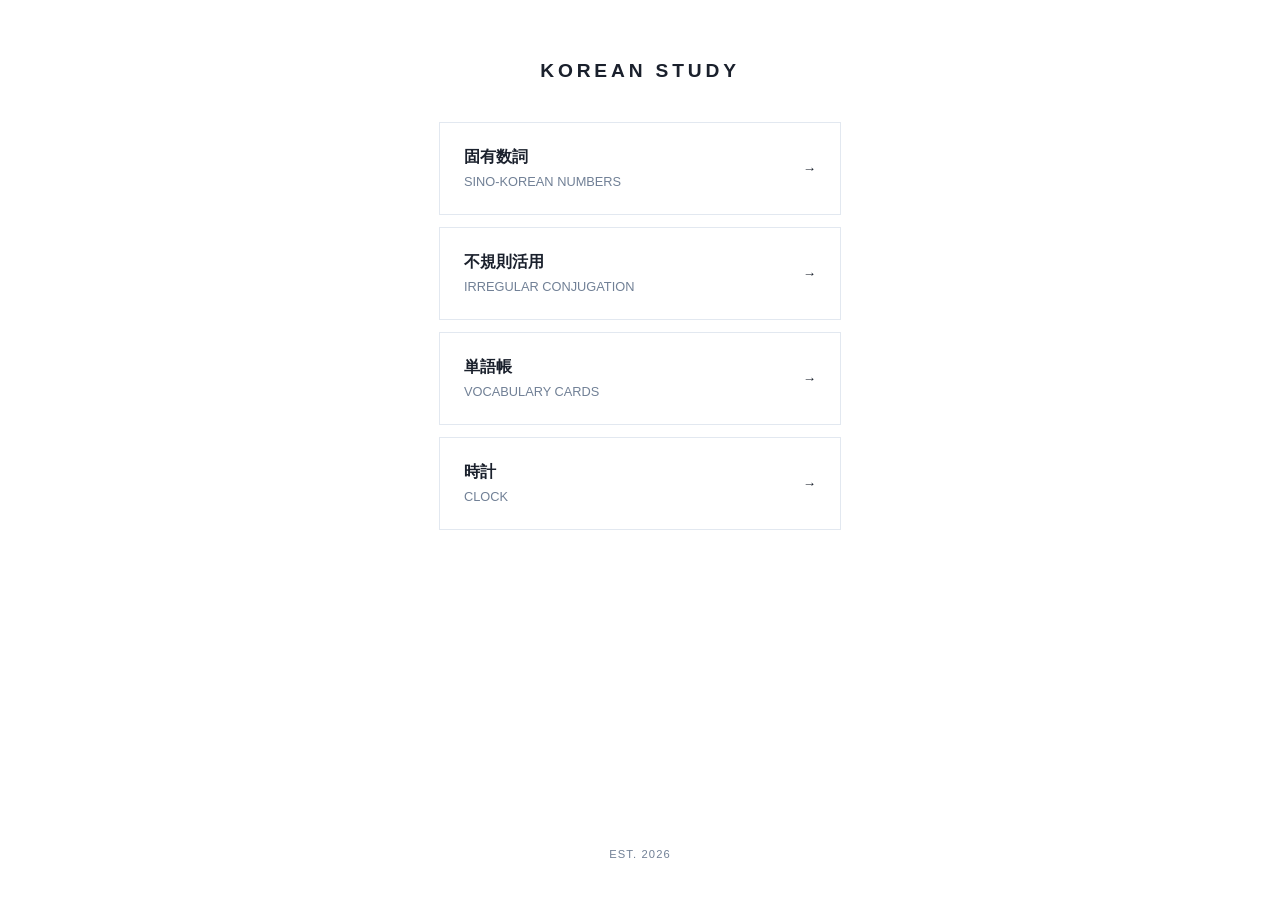
<file: index.html>
<!DOCTYPE html>
<html lang="ja">
<head>
    <meta charset="UTF-8">
    <meta name="viewport" content="width=device-width, initial-scale=1.0">
    <title>KOREAN STUDY</title>
    <link rel="stylesheet" href="style.css">
</head>
<body>
    <header>
        <h1>Korean Study</h1>
    </header>
    <div class="container">
        <a href="固有数詞.html" class="nav-card">
            <div>
                <b>固有数詞</b>
                <span>SINO-KOREAN NUMBERS</span>
            </div>
            <small>→</small>
        </a>
        <a href="不規則活用.html" class="nav-card">
            <div>
                <b>不規則活用</b>
                <span>IRREGULAR CONJUGATION</span>
            </div>
            <small>→</small>
        </a>
        <a href="単語帳.html" class="nav-card">
            <div>
                <b>単語帳</b>
                <span>VOCABULARY CARDS</span>
            </div>
            <small>→</small>
        </a>
        <a href="時計.html" class="nav-card">
            <div>
                <b>時計</b>
                <span>CLOCK</span>
            </div>
            <small>→</small>
        </a>
    </div>
    <footer>EST. 2026</footer>
</body>
</html>
</file>
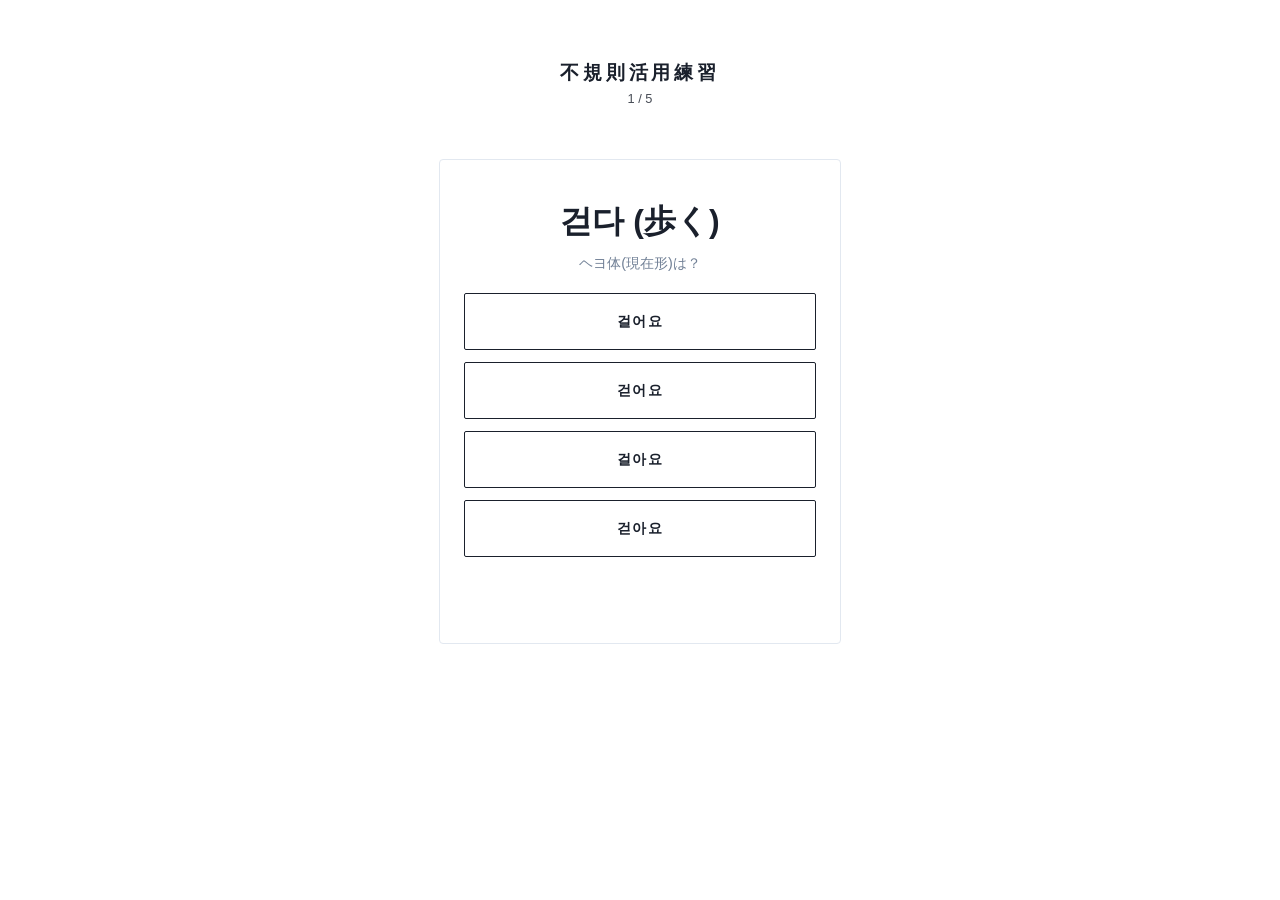
<file: 不規則活用.html>
<!DOCTYPE html>
<html lang="ja">
<head>
    <meta charset="UTF-8">
    <meta name="viewport" content="width=device-width, initial-scale=1.0">
    <title>不規則活用トレーニング</title>
    <link rel="stylesheet" href="style.css">
</head>
<body>
    <header>
        <h1>不規則活用練習</h1>
        <p id="irreg-counter" style="margin-top:5px; font-size:0.8rem; opacity:0.8;">1 / 10</p>
    </header>

    <div class="container">
        <div id="irreg-quiz-screen" class="base-card">
            <div id="irreg-word" style="font-size: 2rem; font-weight: bold; color: var(--primary); margin-bottom: 10px;"></div>
            <div id="irreg-instruction" style="margin-bottom: 20px; color: var(--text-light); font-size: 0.9rem;"></div>
            <div id="irreg-options" style="display: grid; gap: 12px;"></div>
            <div id="irreg-feedback" style="margin-top: 20px; font-weight: bold; min-height: 1.5em; font-size: 1.1rem;"></div>
            <button id="irreg-next-btn" class="btn btn-primary hidden" style="margin-top: 15px;">次の問題へ</button>
        </div>

        <div id="irreg-result-screen" class="base-card hidden">
            <h2>お疲れ様でした！</h2>
            <p id="irreg-score-text" style="font-size: 1.5rem; font-weight: bold; color: var(--primary); margin: 20px 0;"></p>
            <button onclick="location.reload()" class="btn btn-primary">もう一度挑戦</button>
            <button onclick="location.href='index.html'" class="btn" style="margin-top: 10px;">ホームへ戻る</button>
        </div>
    </div>
    <script src="script.js"></script>
</body>
</html>
</file>
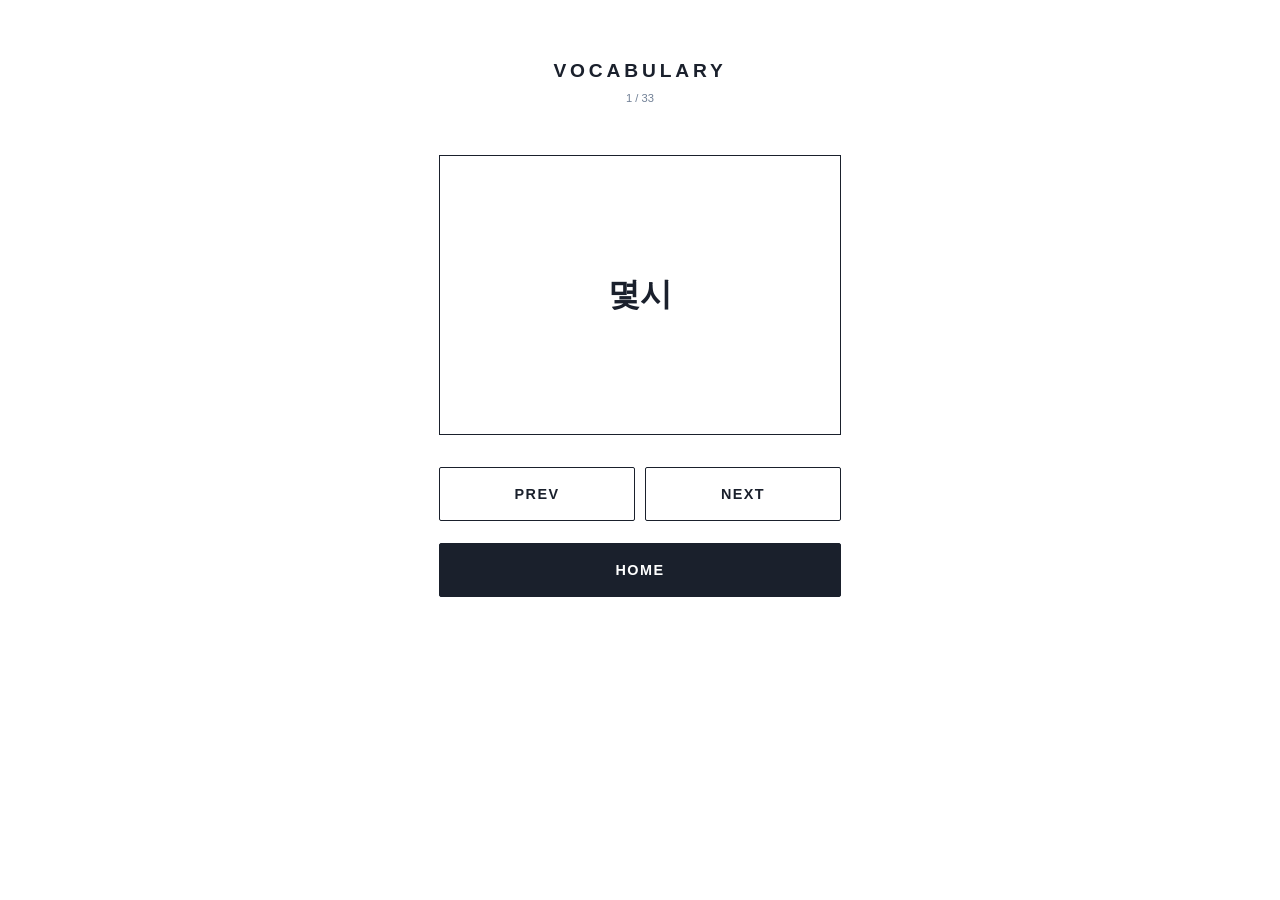
<file: 単語帳.html>
<!DOCTYPE html>
<html lang="ja">
<head>
    <meta charset="UTF-8">
    <meta name="viewport" content="width=device-width, initial-scale=1.0">
    <title>VOCABULARY</title>
    <link rel="stylesheet" href="style.css">
    <style>
        .flash-card { height: 280px; cursor: pointer; perspective: 1000px; }
        .card-inner { position: relative; width: 100%; height: 100%; transition: transform 0.4s; transform-style: preserve-3d; }
        .flash-card.flipped .card-inner { transform: rotateY(180deg); }
        .side {
            position: absolute; width: 100%; height: 100%; backface-visibility: hidden;
            display: flex; flex-direction: column; justify-content: center; align-items: center;
            padding: 30px; border: 1px solid var(--primary); background: #fff;
        }
        .back { transform: rotateY(180deg); border-style: dashed; }
    </style>
</head>
<body>
    <header>
        <h1>Vocabulary</h1>
        <p id="counter" style="font-size:0.7rem; margin-top:10px; color:var(--text-light);">0 / 0</p>
    </header>
    <div class="container">
        <div class="flash-card" id="card-trigger">
            <div class="card-inner">
                <div class="side front">
                    <div id="word-display" style="font-size:2rem; font-weight:700;">---</div>
                </div>
                <div class="side back">
                    <div id="meaning-display" style="font-size:1.2rem; font-weight:600;">---</div>
                    <div id="note-display" style="margin-top:20px; font-size:0.8rem; color:var(--text-light);"></div>
                </div>
            </div>
        </div>
        <div style="display:flex; gap:10px; margin-top:20px;">
            <button class="btn" id="prev-btn">PREV</button>
            <button class="btn" id="next-btn">NEXT</button>
        </div>
        <button class="btn btn-primary" onclick="location.href='index.html'" style="margin-top:10px;">HOME</button>
    </div>
    <script src="script.js"></script>
</body>
</html>
</file>
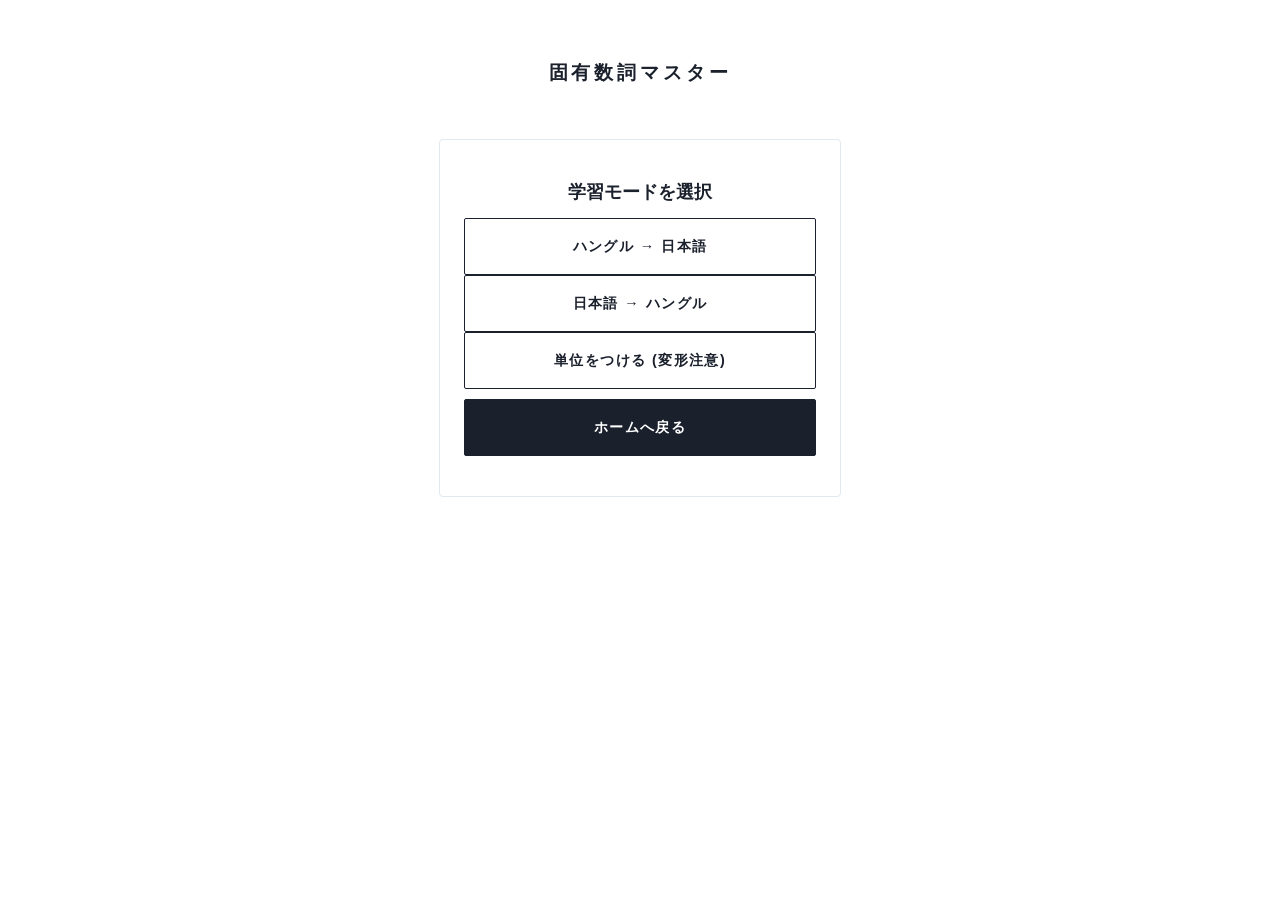
<file: 固有数詞.html>
<!DOCTYPE html>
<html lang="ja">
<head>
    <meta charset="UTF-8">
    <meta name="viewport" content="width=device-width, initial-scale=1.0">
    <title>固有数詞マスター</title>
    <link rel="stylesheet" href="style.css">
</head>
<body>
    <header>
        <h1>固有数詞マスター</h1>
        <p id="progress" style="margin-top: 5px; opacity: 0.8; font-size: 0.8rem;"></p>
    </header>

    <div class="container">
        <!-- モード選択画面 -->
        <div id="menu" class="base-card">
            <h2 style="margin-top:0; font-size: 1.1rem;">学習モードを選択</h2>
            <button class="btn" onclick="startNumQuiz('kn-jp')">ハングル → 日本語</button>
            <button class="btn" onclick="startNumQuiz('jp-kn')">日本語 → ハングル</button>
            <button class="btn" onclick="startNumQuiz('unit')">単位をつける (変形注意)</button>
            <button class="btn btn-primary" style="margin-top:10px" onclick="location.href='index.html'">ホームへ戻る</button>
        </div>

        <!-- クイズ画面 -->
        <div id="quiz" class="base-card hidden">
            <div id="section-title" style="color:var(--primary); font-size:0.8rem; font-weight:bold; margin-bottom: 10px;"></div>
            <div id="question" style="font-size: 2.5rem; font-weight: bold; margin: 20px 0;"></div>
            <div id="options" style="display: grid; grid-template-columns: 1fr 1fr; gap: 12px;"></div>
            <button class="btn" style="margin-top:25px; border-color:#ccc; color:#666;" onclick="showMenu()">中断して戻る</button>
        </div>

        <!-- 結果画面 -->
        <div id="result" class="base-card hidden">
            <h2>結果発表</h2>
            <p id="result-score" style="font-size:3rem; font-weight:bold; color:var(--primary); margin: 20px 0;"></p>
            <button class="btn btn-primary" onclick="showMenu()">モード選択に戻る</button>
        </div>
    </div>
    <script src="script.js"></script>
</body>
</html>
</file>
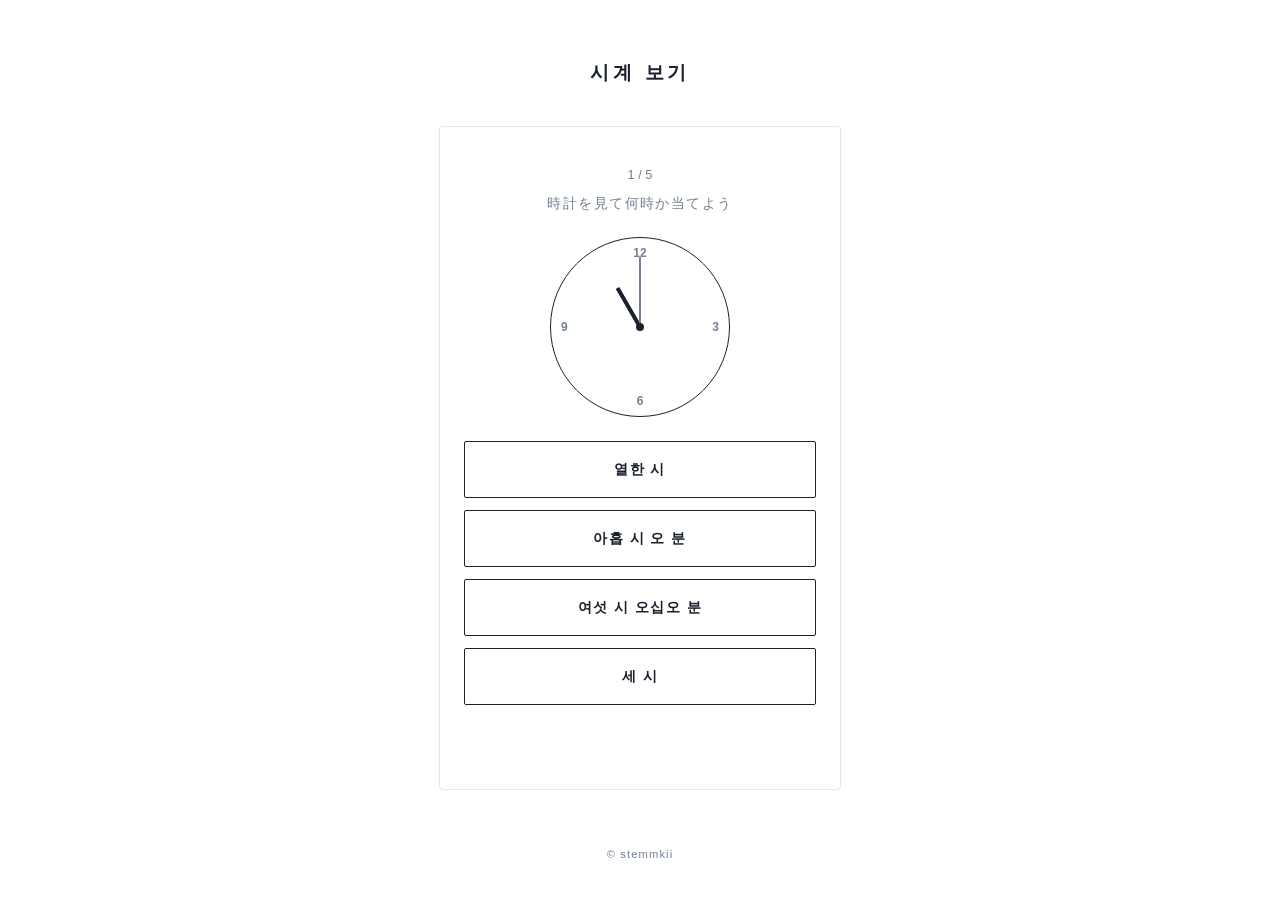
<file: 時計.html>
<!DOCTYPE html>
<html lang="ja">
<head>
    <meta charset="UTF-8">
    <meta name="viewport" content="width=device-width, initial-scale=1.0">
    <title>시계 보기 - 韓国語練習</title>
    <link rel="stylesheet" href="style.css">
</head>
<body>
    <header>
        <h1>시계 보기</h1>
    </header>

    <div class="container">
        <div id="clock-quiz-screen" class="base-card">
            <div id="clock-counter" style="font-size: 0.8rem; color: var(--text-light); margin-bottom: 12px;">1 / 5</div>
            <div style="font-size: 0.9rem; letter-spacing: 0.1em; margin-bottom: 24px; color: var(--text-light);">時計を見て何時か当てよう</div>
            
            <div class="clock-wrapper">
                <div class="analog-clock">
                    <div class="hand hour-hand" id="clock-hour-hand"></div>
                    <div class="hand minute-hand" id="clock-minute-hand"></div>
                    <div class="center-dot"></div>
                    <div class="clock-number c12">12</div>
                    <div class="clock-number c3">3</div>
                    <div class="clock-number c6">6</div>
                    <div class="clock-number c9">9</div>
                </div>
            </div>

            <div id="clock-options" style="display: flex; flex-direction: column; gap: 12px; margin-top: 24px;"></div>
            
            <div id="clock-feedback" style="margin-top: 20px; font-weight: 600; font-size: 0.9rem; min-height: 24px;"></div>
            <button id="clock-next-btn" class="btn btn-primary hidden" style="margin-top: 12px;">次の問題</button>
        </div>

        <div id="clock-result-screen" class="base-card hidden">
            <div style="font-size: 1.2rem; font-weight: 700; margin-bottom: 16px;">クイズ結果</div>
            <div id="clock-score-text" style="font-size: 1.5rem; font-weight: 700; margin-bottom: 32px; color: var(--primary);">0 / 5 正解！</div>
            <a href="index.html" class="btn btn-primary" style="text-decoration: none; display: block; text-align: center;">ポータルに戻る</a>
        </div>
    </div>

    <footer>
        &copy; stemmkii
    </footer>

    <script src="script.js"></script>
</body>
</html>
</file>
<file: style.css>
:root {
    --primary: #1a202c; /* 暗めの単色 */
    --accent: #4a5568;
    --bg: #ffffff;      /* 背景は白 */
    --card-bg: #ffffff;
    --border: #e2e8f0;
    --text: #1a202c;
    --text-light: #718096;
    --success: #2d3748; /* 正解時も落ち着いた色に */
    --error: #a0aec0;
}

* {
    box-sizing: border-box;
    -webkit-tap-highlight-color: transparent;
}

body {
    font-family: -apple-system, BlinkMacSystemFont, "Segoe UI", Roboto, sans-serif;
    background-color: var(--bg);
    color: var(--text);
    margin: 0;
    display: flex;
    flex-direction: column;
    align-items: center;
    min-height: 100vh;
}

header {
    width: 100%;
    padding: 60px 20px 40px;
    background: var(--bg);
    text-align: center;
}

h1 {
    margin: 0;
    font-size: 1.2rem;
    text-transform: uppercase;
    letter-spacing: 0.2em;
    font-weight: 700;
}

.container {
    width: 100%;
    max-width: 450px;
    padding: 0 24px;
    display: flex;
    flex-direction: column;
    gap: 12px;
}

/* カードデザイン */
.base-card {
    background: var(--card-bg);
    padding: 40px 24px;
    border: 1px solid var(--border);
    border-radius: 4px; /* 直線的なモダンさ */
    text-align: center;
}

/* ボタンデザイン */
.btn {
    width: 100%;
    padding: 18px;
    border-radius: 2px;
    border: 1px solid var(--primary);
    background: transparent;
    color: var(--primary);
    font-size: 0.9rem;
    font-weight: 600;
    cursor: pointer;
    transition: all 0.2s ease;
    letter-spacing: 0.1em;
}

.btn:hover {
    background: var(--primary);
    color: #fff;
}

.btn-primary {
    background: var(--primary);
    color: #fff;
}

/* ポータル用ナビカード */
.nav-card {
    padding: 24px;
    border: 1px solid var(--border);
    text-decoration: none;
    color: inherit;
    display: flex;
    justify-content: space-between;
    align-items: center;
    transition: border-color 0.2s;
}

.nav-card:hover {
    border-color: var(--primary);
}

.nav-card div b {
    display: block;
    font-size: 1rem;
    margin-bottom: 4px;
}

.nav-card div span {
    font-size: 0.8rem;
    color: var(--text-light);
}

/* クイズ状態 */
.correct { background: var(--primary) !important; color: #fff !important; }
.wrong { border-color: var(--error) !important; color: var(--error) !important; }
.hidden { display: none !important; }

footer {
    margin-top: auto;
    padding: 40px;
    font-size: 0.7rem;
    letter-spacing: 0.1em;
    color: var(--text-light);
}

.clock-wrapper {
    display: flex;
    justify-content: center;
    margin: 20px 0;
}

.analog-clock {
    position: relative;
    width: 180px;
    height: 180px;
    border: 1px solid var(--primary); /* 既存の枠線に合わせる */
    border-radius: 50%;
    background: var(--card-bg);
}

/* 針の共通設定 */
.analog-clock .hand {
    position: absolute;
    bottom: 50%;
    left: 50%;
    transform-origin: bottom center;
    background-color: var(--primary);
    transform: rotate(0deg);
    transition: transform 0.4s cubic-bezier(0.25, 1, 0.5, 1);
}

/* 時針 (太短く) */
.analog-clock .hour-hand {
    width: 4px;
    height: 45px;
    margin-left: -2px;
}

/* 分針 (細長く) */
.analog-clock .minute-hand {
    width: 2px;
    height: 70px;
    margin-left: -1px;
    background-color: var(--text-light); /* 少し色を抜いて区別しやすく */
}

/* 中央の軸 */
.analog-clock .center-dot {
    position: absolute;
    top: 50%;
    left: 50%;
    width: 8px;
    height: 8px;
    background-color: var(--primary);
    border-radius: 50%;
    transform: translate(-50%, -50%);
}

/* 文字盤の数字 */
.clock-number {
    position: absolute;
    font-size: 0.75rem;
    font-weight: 600;
    color: var(--text-light);
}
.c12 { top: 8px; left: 50%; transform: translateX(-50%); }
.c3  { right: 10px; top: 50%; transform: translateY(-50%); }
.c6  { bottom: 8px; left: 50%; transform: translateX(-50%); }
.c9  { left: 10px; top: 50%; transform: translateY(-50%); }
</file>
